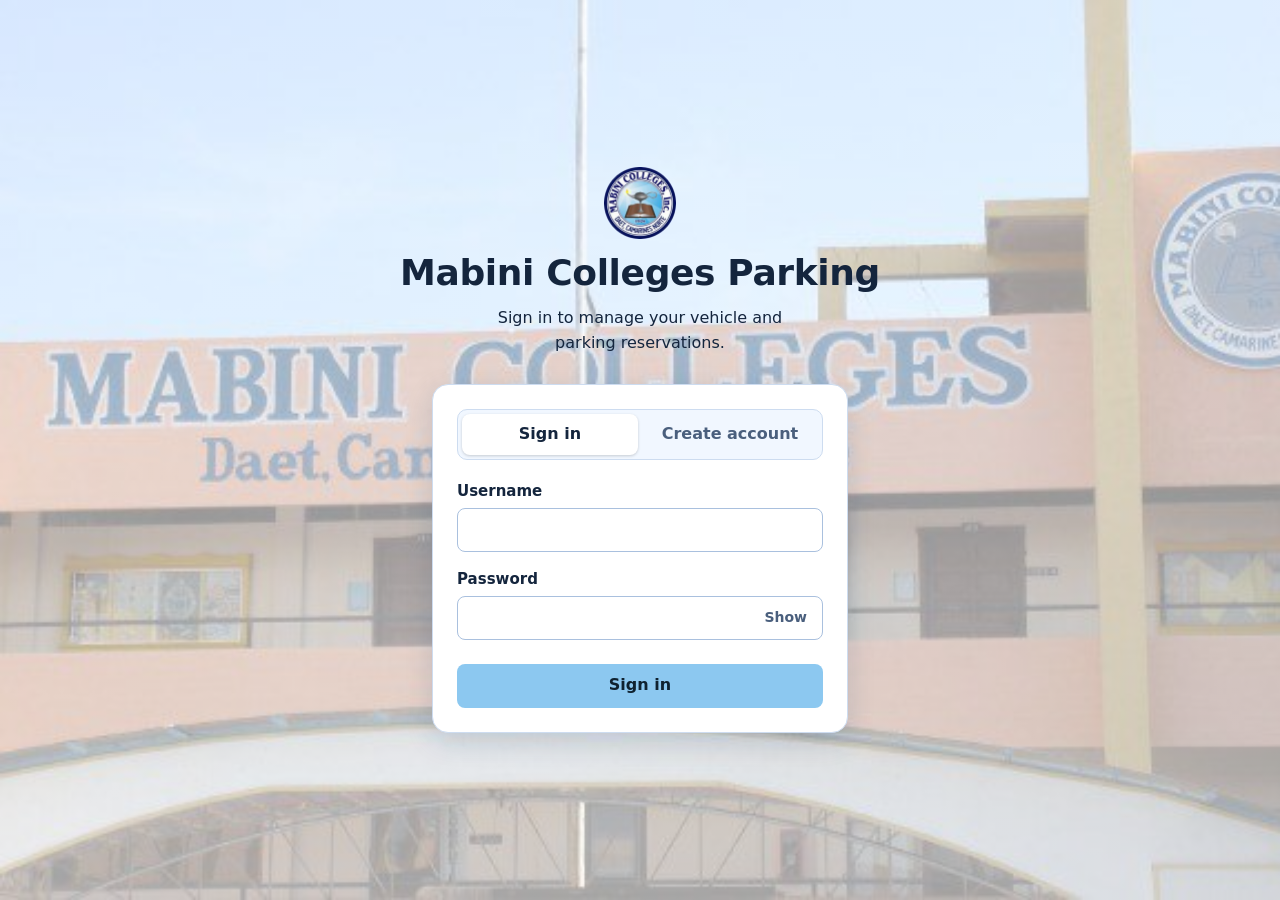
<file: src/main/resources/static/index.html>
<!doctype html>
<html lang="en">
<head>
    <meta charset="utf-8">
    <meta name="viewport" content="width=device-width, initial-scale=1">
    <title>Sign in - Mabini Colleges Parking</title>
    <link rel="stylesheet" href="css/style.css">
    <script src="js/shared.js"></script>
</head>
<body>
<div class="auth">

    <header class="auth-brand">
        <span class="sign" aria-hidden="true">P</span>
        <h1>Mabini Colleges Parking</h1>
        <p>Sign in to manage your vehicle and parking reservations.</p>
    </header>

    <main class="auth-panel">
        <div class="switch" role="group" aria-label="Sign in or create an account">
            <button type="button" id="show-login" aria-pressed="true">Sign in</button>
            <button type="button" id="show-register" aria-pressed="false">Create account</button>
        </div>

        <div id="notice" class="notice" role="status" hidden></div>

        <!-- Sign in -->
        <form id="login-form" novalidate>
            <div id="login-error" class="notice error form-error" role="alert" hidden></div>

            <div class="field">
                <label for="login-username">Username</label>
                <input id="login-username" name="username" autocomplete="username" autocapitalize="none" required>
            </div>
            <div class="field">
                <label for="login-password">Password</label>
                <input id="login-password" name="password" type="password" autocomplete="current-password" required>
            </div>
            <button type="submit" class="btn">Sign in</button>
        </form>

        <!-- Create account -->
        <form id="register-form" novalidate hidden>
            <div id="register-error" class="notice error form-error" role="alert" hidden></div>

            <div class="field">
                <label for="reg-fullName">Full name</label>
                <input id="reg-fullName" name="fullName" autocomplete="name" required>
                <span class="field-error" data-error-for="fullName"></span>
            </div>
            <div class="field">
                <label for="reg-username">Username</label>
                <input id="reg-username" name="username" autocomplete="username" autocapitalize="none" required>
                <span class="hint">4 to 30 characters: letters, numbers, dot, underscore or dash.</span>
                <span class="field-error" data-error-for="username"></span>
            </div>
            <div class="field">
                <label for="reg-userType">I am a</label>
                <select id="reg-userType" name="userType" required>
                    <option value="">Choose one</option>
                    <option value="STUDENT">Student</option>
                    <option value="FACULTY">Faculty member</option>
                    <option value="PERSONNEL">Personnel</option>
                </select>
                <span class="field-error" data-error-for="userType"></span>
            </div>
            <div class="field">
                <label for="reg-schoolId">School ID (optional)</label>
                <input id="reg-schoolId" name="schoolId" autocomplete="off">
                <span class="field-error" data-error-for="schoolId"></span>
            </div>
            <div class="field">
                <label for="reg-password">Password</label>
                <input id="reg-password" name="password" type="password" autocomplete="new-password" required>
                <span class="hint">At least 8 characters.</span>
                <span class="field-error" data-error-for="password"></span>
            </div>
            <div class="field">
                <label for="reg-confirm">Confirm password</label>
                <input id="reg-confirm" name="confirm" type="password" autocomplete="new-password" required>
                <span class="field-error" data-error-for="confirm"></span>
            </div>
            <button type="submit" class="btn">Create account</button>
        </form>
    </main>
</div>

<script src="js/api.js"></script>
<script src="js/auth.js"></script>
</body>
</html>
</file>
<file: src/main/resources/static/css/style.css>
/* ------------------------------------------------------------------
   Mabini Colleges Parking: front-end styles
   A calm, paper-like look in the spirit of the Claude app: warm neutrals,
   serif headings, a quiet sidebar with the account menu at the bottom.
   Light and dark themes are chosen in Settings (see js/shared.js, which
   sets data-theme on <html> before the page paints).
   ------------------------------------------------------------------ */

:root {
    color-scheme: light;
    --bg: #eaf3ff;
    --sidebar: #d9e8fb;
    --surface: #ffffff;
    --surface-2: #f1f7ff;
    --hover: #cfe2f9;
    --ink: #14253d;
    --ink-soft: #4a5f7d;
    --line: #cddcf0;
    --line-strong: #a9c0de;
    --accent: #8cc8f0;
    --accent-hover: #74b9e8;
    --on-accent: #0f2230;
    --link: #1b66a0;
    --go: #2b7a4b;
    --stop: #b3261e;
    --stop-bg: #fcebe8;
    --caution: #d9a521;
    --caution-bg: #fbf1d3;
    --info-bg: #e3effc;
    --focus: #2a7bbd;
    --shadow: 0 8px 28px rgba(20, 60, 110, 0.16);

    --font-serif: "Segoe UI Variable Display", "Segoe UI", system-ui, -apple-system, "SF Pro Display", Roboto, "Helvetica Neue", Arial, sans-serif;
    --font-body: "Segoe UI Variable Text", "Segoe UI", system-ui, -apple-system, "SF Pro Text", Roboto, "Helvetica Neue", Arial, sans-serif;
    --radius: 10px;
    --radius-sm: 8px;
}

:root[data-theme="dark"] {
    color-scheme: dark;
    --bg: #0b1426;
    --sidebar: #070e1c;
    --surface: #12203a;
    --surface-2: #0e1a31;
    --hover: #1b2d4f;
    --ink: #e8eefb;
    --ink-soft: #9fb0cf;
    --line: #223458;
    --line-strong: #33497a;
    --accent: #7db8f0;
    --accent-hover: #9fcbf6;
    --on-accent: #0b1a2e;
    --link: #8ccbf5;
    --go: #6fcf97;
    --stop: #ff8f86;
    --stop-bg: #3a1f2a;
    --caution: #c79b2e;
    --caution-bg: #2e2a1a;
    --info-bg: #14254a;
    --focus: #8ccbf5;
    --shadow: 0 8px 28px rgba(0, 0, 0, 0.55);
}

*, *::before, *::after { box-sizing: border-box; }
[hidden] { display: none !important; }
html { -webkit-text-size-adjust: 100%; }

body {
    margin: 0;
    background: var(--bg);
    color: var(--ink);
    font-family: var(--font-body);
    font-size: 1rem;
    line-height: 1.55;
}

h1, h2 {
    font-family: var(--font-serif);
    font-weight: 600;
    line-height: 1.2;
    margin: 0;
    letter-spacing: -0.01em;
}
h1 { font-size: 2rem; }
h2 { font-size: 1.3rem; }
p { margin: 0; }

:focus-visible {
    outline: 2px solid var(--focus);
    outline-offset: 2px;
}

/* The Mabini Colleges seal. It replaces the old "P" mark: any text inside
   .sign is hidden and the logo is shown as its background image. */
.sign {
    display: inline-block;
    width: 2rem;
    height: 2rem;
    flex: none;
    background: url("[data-uri]") center / contain no-repeat;
    font-size: 0;
    color: transparent;
    overflow: hidden;
}

/* ---------- Buttons ---------- */
.btn {
    display: inline-flex;
    align-items: center;
    justify-content: center;
    min-height: 2.75rem;
    padding: 0 1.25rem;
    border: 1px solid transparent;
    border-radius: var(--radius-sm);
    background: var(--accent);
    color: var(--on-accent);
    font: inherit;
    font-weight: 600;
    cursor: pointer;
    transition: background-color 0.12s, border-color 0.12s;
}
.btn:hover { background: var(--accent-hover); }
.btn:disabled { opacity: 0.6; cursor: progress; }

.link-button {
    border: 0;
    background: none;
    padding: 0.25rem 0;
    color: var(--link);
    font: inherit;
    font-weight: 600;
    cursor: pointer;
    text-decoration: underline;
    text-underline-offset: 3px;
}

/* ---------- Forms ---------- */
.field { display: grid; gap: 0.3rem; margin-bottom: 1rem; }
.field label { font-weight: 600; font-size: 0.9375rem; }
.field .hint { color: var(--ink-soft); font-size: 0.875rem; }
.field .field-error { color: var(--stop); font-size: 0.875rem; font-weight: 600; }
.field .field-error:empty { display: none; }

input, select {
    width: 100%;
    min-height: 2.75rem;
    padding: 0.5rem 0.75rem;
    border: 1px solid var(--line-strong);
    border-radius: var(--radius-sm);
    background: var(--surface);
    color: var(--ink);
    font: inherit;
}
input:hover, select:hover { border-color: var(--ink-soft); }
input:focus-visible, select:focus-visible { outline-offset: 0; border-color: var(--focus); }
input[aria-invalid="true"] { border-color: var(--stop); }

/* Password field with its Show / Hide button inside the right edge */
.pw { position: relative; }
.pw input { padding-right: 4.5rem; }
.pw-toggle {
    position: absolute;
    top: 50%;
    right: 0.375rem;
    transform: translateY(-50%);
    min-height: 2rem;
    padding: 0 0.625rem;
    border: 0;
    border-radius: 6px;
    background: transparent;
    color: var(--ink-soft);
    font: inherit;
    font-size: 0.875rem;
    font-weight: 600;
    cursor: pointer;
}
.pw-toggle:hover { background: var(--hover); color: var(--ink); }

/* ---------- Notices ---------- */
.notice {
    padding: 0.75rem 1rem;
    border: 1px solid var(--line);
    border-radius: var(--radius);
    background: var(--info-bg);
    margin-bottom: 1.25rem;
}
.notice.caution { background: var(--caution-bg); border-color: var(--caution); }
.notice.error { background: var(--stop-bg); border-color: var(--stop); color: var(--ink); }
.form-error { margin-bottom: 1rem; }

/* ================= Sign in / create account ================= */
.auth {
    min-height: 100vh;
    display: flex;
    flex-direction: column;
    align-items: center;
    justify-content: center;
    gap: 1.75rem;
    padding: 2.5rem 1.25rem;
    /* Day photo behind the sign-in page (light theme), softened with a white veil */
    background-color: #dbe7f5;
    background-image:
            linear-gradient(rgba(255, 255, 255, 0.50), rgba(255, 255, 255, 0.62)),
            url("[data-uri]");
    background-size: cover;
    background-position: center;
    background-repeat: no-repeat;
}
/* Night photo for the dark theme, with a dark tint so text stays readable */
:root[data-theme="dark"] .auth {
    background-color: #0b1426;
    background-image:
            linear-gradient(rgba(8, 16, 34, 0.55), rgba(8, 16, 34, 0.65)),
            url("[data-uri]");
}
.auth-brand { text-align: center; display: grid; justify-items: center; gap: 0.75rem; }
.auth-brand .sign { width: 4.5rem; height: 4.5rem; }
.auth-brand h1 { font-size: 2.25rem; color: var(--ink); }
.auth-brand p { color: var(--ink); max-width: 32ch; }
:root[data-theme="dark"] .auth-brand h1 { color: #fff; text-shadow: 0 2px 12px rgba(0, 0, 0, 0.45); }
:root[data-theme="dark"] .auth-brand p { color: rgba(255, 255, 255, 0.9); text-shadow: 0 1px 8px rgba(0, 0, 0, 0.45); }

.auth-panel {
    width: 100%;
    max-width: 26rem;
    padding: 1.5rem;
    background: var(--surface);
    border: 1px solid var(--line);
    border-radius: 16px;
    box-shadow: var(--shadow);
}
.switch {
    display: grid;
    grid-template-columns: 1fr 1fr;
    gap: 0.25rem;
    padding: 0.25rem;
    margin-bottom: 1.25rem;
    background: var(--surface-2);
    border: 1px solid var(--line);
    border-radius: var(--radius);
}
.switch button {
    border: 0;
    border-radius: var(--radius-sm);
    background: none;
    padding: 0.5rem 0;
    font: inherit;
    font-weight: 600;
    color: var(--ink-soft);
    cursor: pointer;
}
.switch button[aria-pressed="true"] { background: var(--surface); color: var(--ink); box-shadow: 0 1px 3px rgba(0, 0, 0, 0.18); }
.switch button:hover { color: var(--ink); }
.auth-panel .btn { width: 100%; margin-top: 0.5rem; }

/* ================= App shell ================= */
.app {
    display: grid;
    grid-template-columns: 17rem minmax(0, 1fr);
    min-height: 100vh;
}

.sidebar {
    position: sticky;
    top: 0;
    height: 100vh;
    display: flex;
    flex-direction: column;
    background: var(--sidebar);
    border-right: 1px solid var(--line);
}
.side-head { display: flex; align-items: center; justify-content: space-between; padding: 1rem 1rem 0.5rem 1.25rem; }
.brand {
    display: flex;
    align-items: center;
    gap: 0.625rem;
    color: var(--ink);
    text-decoration: none;
    font-family: var(--font-serif);
    font-size: 1.25rem;
}
.menu-toggle {
    display: none;
    min-height: 2.25rem;
    padding: 0 0.875rem;
    border: 1px solid var(--line-strong);
    border-radius: var(--radius-sm);
    background: var(--surface);
    color: var(--ink);
    font: inherit;
    font-weight: 600;
    cursor: pointer;
}
.side-body { flex: 1; min-height: 0; display: flex; flex-direction: column; }

#nav { flex: 1; min-height: 0; overflow-y: auto; padding: 0.5rem 0.75rem; }
#nav ul { list-style: none; margin: 0; padding: 0; display: grid; gap: 2px; }
#nav a {
    display: flex;
    align-items: center;
    justify-content: space-between;
    gap: 0.5rem;
    padding: 0.5rem 0.75rem;
    border-radius: var(--radius-sm);
    color: var(--ink);
    text-decoration: none;
}
#nav a:hover { background: var(--hover); }
#nav a[aria-current="page"] { background: var(--hover); font-weight: 600; }
.nav-count {
    min-width: 1.25rem;
    padding: 0 0.4rem;
    border-radius: 999px;
    background: var(--accent);
    color: var(--on-accent);
    font-size: 0.75rem;
    font-weight: 700;
    line-height: 1.25rem;
    text-align: center;
}

/* Account button at the bottom, with a popup menu above it */
.user { position: relative; padding: 0.75rem; border-top: 1px solid var(--line); }
.user-button {
    display: flex;
    align-items: center;
    gap: 0.75rem;
    width: 100%;
    padding: 0.5rem;
    border: 0;
    border-radius: var(--radius);
    background: none;
    color: var(--ink);
    font: inherit;
    text-align: left;
    cursor: pointer;
}
.user-button:hover, .user-button[aria-expanded="true"] { background: var(--hover); }
.avatar {
    display: grid;
    place-items: center;
    width: 2.25rem;
    height: 2.25rem;
    flex: none;
    border-radius: 50%;
    background: var(--ink);
    color: var(--bg);
    font-weight: 600;
}
.user-text { display: grid; min-width: 0; line-height: 1.3; }
.who-name { font-weight: 600; overflow: hidden; text-overflow: ellipsis; white-space: nowrap; }
.who-role { color: var(--ink-soft); font-size: 0.8125rem; }

.user-menu {
    position: absolute;
    left: 0.75rem;
    right: 0.75rem;
    bottom: calc(100% - 0.25rem);
    padding: 0.375rem;
    background: var(--surface);
    border: 1px solid var(--line);
    border-radius: 12px;
    box-shadow: var(--shadow);
    z-index: 5;
}
.user-menu-head { padding: 0.5rem 0.75rem; color: var(--ink-soft); font-size: 0.875rem; overflow-wrap: anywhere; }
.user-menu a, .user-menu button {
    display: block;
    width: 100%;
    padding: 0.5rem 0.75rem;
    border: 0;
    border-radius: var(--radius-sm);
    background: none;
    color: var(--ink);
    font: inherit;
    text-align: left;
    text-decoration: none;
    cursor: pointer;
}
.user-menu a:hover, .user-menu button:hover { background: var(--hover); }

/* ---------- Content ---------- */
#content {
    width: 100%;
    max-width: 40rem;
    margin: 0 auto;
    padding: 2.75rem 2rem 4rem;
    outline: none;
    min-width: 0;
}
#content.wide { max-width: 70rem; }
#content > h1 { margin-bottom: 1.5rem; }
#content form { margin-top: 0.5rem; }
#content form .btn { margin-top: 0.5rem; }

#content a { color: var(--link); font-weight: 600; text-underline-offset: 3px; }

/* Profile facts: a ruled list, because it is a record, not a set of cards */
.facts { margin: 0; border-top: 1px solid var(--line); }
.facts > div {
    display: grid;
    grid-template-columns: 11rem 1fr;
    gap: 1rem;
    padding: 0.75rem 0;
    border-bottom: 1px solid var(--line);
}
.facts dt { color: var(--ink-soft); }
.facts dd { margin: 0; font-weight: 600; overflow-wrap: anywhere; }
.facts dd.muted { color: var(--ink-soft); font-weight: 400; }

/* Status text always has a word as well as a colour */
.status::before {
    content: "";
    display: inline-block;
    width: 0.6rem;
    height: 0.6rem;
    margin-right: 0.5rem;
    border-radius: 50%;
    background: var(--go);
}
.status.bad { color: var(--stop); }
.status.bad::before { background: var(--stop); }

/* ---------- Tabs inside a page (Vehicles: Review / Capacity, Users: Accounts / Penalties) ---------- */
.tabs { display: flex; gap: 0.25rem; margin: -0.5rem 0 1.5rem; border-bottom: 1px solid var(--line); overflow-x: auto; }
.tab {
    padding: 0.625rem 1rem;
    margin-bottom: -1px;
    border: 0;
    border-bottom: 2px solid transparent;
    background: none;
    color: var(--ink-soft);
    font: inherit;
    font-weight: 600;
    white-space: nowrap;
    cursor: pointer;
}
.tab:hover { color: var(--ink); }
.tab[aria-selected="true"] { color: var(--ink); border-bottom-color: var(--link); }

/* ---------- Settings ---------- */
.theme-choices { border: 0; margin: 0 0 0.5rem; padding: 0; display: grid; grid-template-columns: repeat(3, 1fr); gap: 0.75rem; }
.theme-choices legend { padding: 0; margin-bottom: 0.5rem; color: var(--ink-soft); font-size: 0.9375rem; }
.theme-choice { position: relative; display: grid; gap: 0.5rem; cursor: pointer; }
.theme-choice input { position: absolute; opacity: 0; width: 1px; height: 1px; min-height: 0; }
.theme-preview {
    display: grid;
    grid-template-columns: 30% 1fr;
    height: 4.5rem;
    border: 1px solid var(--line-strong);
    border-radius: var(--radius);
    overflow: hidden;
}
.theme-preview i { display: block; }
.theme-preview .p-side { background: var(--p-side); }
.theme-preview .p-main { background: var(--p-bg); padding: 0.5rem; display: grid; align-content: start; gap: 0.3rem; }
.theme-preview .p-main b { display: block; height: 0.3rem; border-radius: 2px; background: var(--p-ink); opacity: 0.8; }
.theme-preview .p-main b + b { width: 60%; opacity: 0.4; }
.theme-light { --p-side: #d9e8fb; --p-bg: #eaf3ff; --p-ink: #14253d; }
.theme-dark { --p-side: #070e1c; --p-bg: #0b1426; --p-ink: #e8eefb; }
.theme-system .p-side { background: linear-gradient(90deg, #d9e8fb 50%, #070e1c 50%); }
.theme-system .p-main { background: linear-gradient(90deg, #eaf3ff 50%, #0b1426 50%); }
.theme-system .p-main b { background: #888; }
.theme-name { text-align: center; font-weight: 600; font-size: 0.9375rem; }
.theme-choice input:checked + .theme-preview { border-color: var(--accent); box-shadow: 0 0 0 2px var(--accent); }
.theme-choice input:focus-visible + .theme-preview { outline: 2px solid var(--focus); outline-offset: 3px; }

/* ---------- Pages: tables, badges, meters, gate ---------- */
h2.section { margin: 2.25rem 0 0.75rem; }
h2.section.first { margin-top: 0; }
.intro { margin-bottom: 1.25rem; }
.soft { color: var(--ink-soft); }
.hint-block { color: var(--ink-soft); font-size: 0.875rem; margin-bottom: 0.5rem; }
.updated { margin-top: 1.5rem; font-size: 0.875rem; }
.empty { color: var(--ink-soft); padding: 0.75rem 0; }

.toolbar { display: flex; flex-wrap: wrap; gap: 1rem; align-items: end; margin-bottom: 1rem; }
.toolbar .field { margin-bottom: 0; min-width: 11rem; }

/* Tables scroll sideways on small screens instead of breaking the page */
.table-wrap {
    overflow-x: auto;
    border: 1px solid var(--line);
    border-radius: var(--radius);
    background: var(--surface);
}
table { width: 100%; border-collapse: collapse; font-size: 0.9375rem; }
th, td { text-align: left; padding: 0.625rem 0.75rem; border-bottom: 1px solid var(--line); vertical-align: top; }
th { color: var(--ink-soft); font-weight: 600; white-space: nowrap; background: var(--surface-2); }
tbody tr:last-child td { border-bottom: 0; }

.badge {
    display: inline-block;
    padding: 0.0625rem 0.55rem;
    border: 1px solid var(--line-strong);
    border-radius: 999px;
    font-size: 0.8125rem;
    font-weight: 600;
    white-space: nowrap;
}
.badge.good { color: var(--go); border-color: var(--go); }
.badge.bad { color: var(--stop); border-color: var(--stop); }
.badge.wait { background: var(--caution-bg); border-color: var(--caution); color: var(--ink); }

.btn.small { min-height: 2rem; padding: 0 0.75rem; font-size: 0.875rem; }
.btn.quiet { background: transparent; color: var(--ink); border-color: var(--line-strong); }
.btn.quiet:hover { background: var(--hover); }
.btn.danger { background: var(--stop); color: #fff; }
:root[data-theme="dark"] .btn.danger { color: #0b1426; }
.btn.danger:hover { filter: brightness(0.92); }
.actions { display: flex; flex-wrap: wrap; gap: 0.5rem; align-items: center; }
#content form .actions .btn { margin-top: 0; }

.availability { min-height: 1.5rem; margin-bottom: 0.5rem; font-weight: 600; color: var(--go); }
.availability.bad { color: var(--stop); }

/* Parking meter: a strip of bays, one per 10% of capacity */
.bay-row { margin-bottom: 1.5rem; }
.bay-head { display: flex; justify-content: space-between; gap: 1rem; margin-bottom: 0.375rem; }
.meter { position: relative; height: 1rem; background: var(--hover); border-radius: 999px; overflow: hidden; }
.meter-fill { height: 100%; background: var(--accent); }
.meter.busy .meter-fill { background: var(--caution); }
.meter.full .meter-fill { background: var(--stop); }
.bay-row p { margin-top: 0.375rem; }

/* Gate result: a big, plain answer */
.result {
    margin: 1.25rem 0 1.5rem;
    padding: 1rem 1.25rem;
    border: 2px solid var(--line);
    border-radius: var(--radius);
    background: var(--surface);
}
.result h2 { font-size: 1.75rem; margin-bottom: 0.25rem; }
.result.allow { border-color: var(--go); }
.result.allow h2 { color: var(--go); }
.result.deny { border-color: var(--stop); }
.result.deny h2 { color: var(--stop); }

.capacity-form { display: flex; flex-wrap: wrap; gap: 0.75rem; align-items: end; margin-bottom: 1rem; }
.capacity-form .form-error { flex-basis: 100%; margin-bottom: 0; }
.capacity-form .field { margin-bottom: 0; width: 14rem; }
.capacity-form .saved { color: var(--go); font-weight: 600; }
.nowrap { white-space: nowrap; }

.secret {
    font-family: ui-monospace, "Cascadia Mono", Consolas, monospace;
    font-size: 1.25rem;
    letter-spacing: 0.06em;
    padding: 0.25rem 0.6rem;
    background: var(--surface);
    color: var(--ink);
    border: 1px solid var(--line-strong);
    border-radius: 6px;
    user-select: all;
}
.secret-box p { margin: 0 0 0.5rem; }
.secret-box p:last-child { margin-bottom: 0; }

details.override {
    margin-top: 1.5rem;
    border: 1px solid var(--line);
    border-radius: var(--radius);
    padding: 0.75rem 1rem;
    background: var(--surface);
}
details.override summary { cursor: pointer; font-weight: 600; }
details.override[open] summary { margin-bottom: 0.75rem; }

/* ================= Small screens: the sidebar becomes a top bar with a menu ================= */
@media (max-width: 760px) {
    .app { grid-template-columns: minmax(0, 1fr); }
    .sidebar { position: sticky; top: 0; z-index: 10; height: auto; max-height: 100vh; border-right: 0; border-bottom: 1px solid var(--line); }
    .side-head { padding: 0.625rem 1rem; }
    .menu-toggle { display: inline-flex; align-items: center; }
    .side-body { display: none; max-height: calc(100vh - 3.5rem); overflow-y: auto; }
    .sidebar.open .side-body { display: flex; }
    #content { padding: 1.5rem 1rem 3rem; }
    .facts > div { grid-template-columns: 1fr; gap: 0.125rem; }
    h1 { font-size: 1.75rem; }
    .auth-brand h1 { font-size: 1.75rem; }
    .auth-panel { padding: 1.125rem; }
}

@media (prefers-reduced-motion: reduce) {
    * { transition: none !important; }
}

/* Reservation calendar */
.calendar { margin: 0.75rem 0 1rem; max-width: 24rem; }
.cal-head { display: flex; align-items: center; justify-content: space-between; gap: 0.5rem; margin-bottom: 0.5rem; }
.cal-title { font-family: var(--font-serif); }
.cal-grid { display: grid; grid-template-columns: repeat(7, 1fr); gap: 4px; }
.cal-weekday { text-align: center; font-size: 0.75rem; color: var(--ink-soft); padding: 0.25rem 0; }
.cal-day { min-height: 2.5rem; border: 1px solid var(--line); border-radius: var(--radius-sm); background: var(--surface); color: var(--ink); font: inherit; cursor: pointer; touch-action: manipulation; }
.cal-day:hover:not(:disabled) { background: var(--hover); }
.cal-day:disabled { opacity: 0.35; cursor: default; }
.cal-day.today { border-color: var(--ink-soft); }
.cal-day.in-range { background: var(--accent); color: var(--on-accent); border-color: var(--accent); }
.cal-day.picked { background: var(--ink); color: var(--surface); border-color: var(--ink); }
.cal-hint { margin-top: 0.5rem; font-size: 0.875rem; }

/* Dashboard rings */
.bay-grid { display: flex; flex-wrap: wrap; gap: 1.5rem; margin-bottom: 1rem; }
.bay-card { display: flex; flex-direction: column; align-items: center; text-align: center; flex: 1 1 11rem; max-width: 14rem; }
.bay-name { margin-top: 0.5rem; }
.bay-card p { margin-top: 0.25rem; }
.ring { position: relative; width: 8.5rem; height: 8.5rem; }
.ring svg { width: 100%; height: 100%; }
.ring-track { stroke: var(--hover); }
.ring-fill { stroke: var(--accent); transition: stroke-dashoffset 0.4s ease; }
.ring.busy .ring-fill { stroke: var(--caution); }
.ring.full .ring-fill { stroke: var(--stop); }
.ring-label { position: absolute; inset: 0; display: flex; flex-direction: column; align-items: center; justify-content: center; line-height: 1.2; }
.ring-label strong { font-size: 1.25rem; font-family: var(--font-serif); }

.drill { margin-top: 0.5rem; font-weight: 400; }
.drill[hidden] { display: none; }
.drill-head { display: flex; align-items: center; justify-content: space-between; gap: 0.5rem; }
a.btn { text-decoration: none; color: var(--ink); }

.btn.small { white-space: nowrap; }

.notes-dialog { border: 1px solid var(--line, var(--hover)); border-radius: 0.75rem; padding: 1.5rem; max-width: min(32rem, 92vw); width: 100%;
    background: var(--surface); color: var(--ink); box-shadow: 0 12px 40px rgba(0, 0, 0, 0.25); }
.notes-dialog::backdrop { background: rgba(0, 0, 0, 0.45); }
.notes-dialog h2 { margin-bottom: 0.25rem; }
.notes-item { margin-top: 1rem; }
.notes-item p { margin-top: 0.25rem; white-space: pre-wrap; overflow-wrap: anywhere; max-height: 40vh; overflow-y: auto; }
.notes-actions { margin-top: 1.5rem; display: flex; justify-content: flex-end; }

.facts dd { min-width: 0; }
.drill { overflow-x: auto; }
.drill td:nth-child(3), .drill td:nth-child(5) { white-space: nowrap; }
</file>
